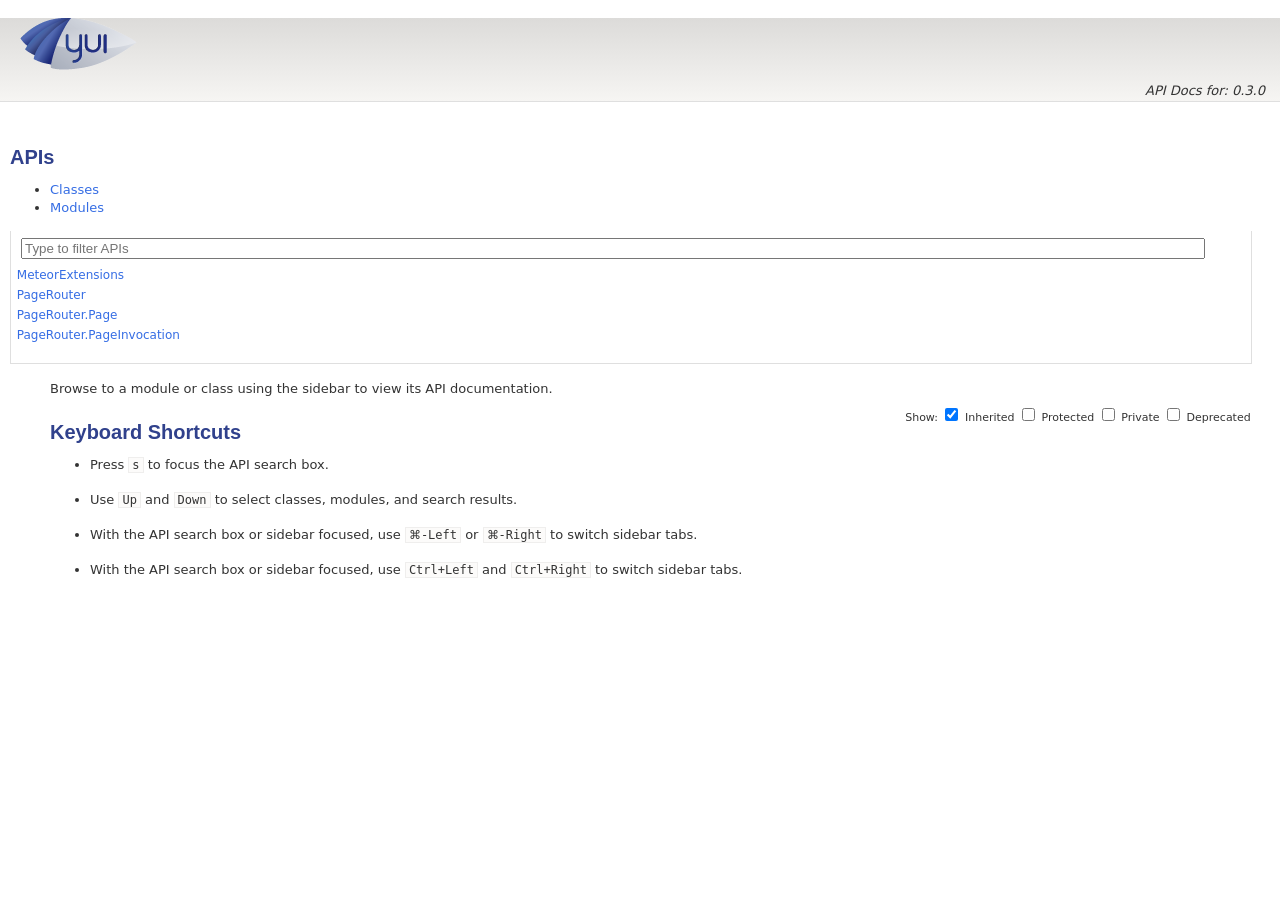
<file: index.html>
<!DOCTYPE html>
<html lang="en">
<head>
    <meta charset="utf-8">
    <title>mini-pages</title>
    <link rel="stylesheet" href="http:&#x2F;&#x2F;yui.yahooapis.com&#x2F;3.8.0pr2&#x2F;build&#x2F;cssgrids&#x2F;cssgrids-min.css">
    <link rel="stylesheet" href=".&#x2F;assets/vendor/prettify/prettify-min.css">
    <link rel="stylesheet" href=".&#x2F;assets/css/main.css" id="site_styles">
    <link rel="shortcut icon" type="image/png" href=".&#x2F;assets/favicon.png">
    <script src="http:&#x2F;&#x2F;yui.yahooapis.com&#x2F;combo?3.8.0pr2&#x2F;build&#x2F;yui&#x2F;yui-min.js"></script>
</head>
<body class="yui3-skin-sam">

<div id="doc">
    <div id="hd" class="yui3-g header">
        <div class="yui3-u-3-4">
            
                <h1><img src=".&#x2F;assets/css/logo.png" title="mini-pages"></h1>
            
        </div>
        <div class="yui3-u-1-4 version">
            <em>API Docs for: 0.3.0</em>
        </div>
    </div>
    <div id="bd" class="yui3-g">

        <div class="yui3-u-1-4">
            <div id="docs-sidebar" class="sidebar apidocs">
                <div id="api-list">
    <h2 class="off-left">APIs</h2>
    <div id="api-tabview" class="tabview">
        <ul class="tabs">
            <li><a href="#api-classes">Classes</a></li>
            <li><a href="#api-modules">Modules</a></li>
        </ul>

        <div id="api-tabview-filter">
            <input type="search" id="api-filter" placeholder="Type to filter APIs">
        </div>

        <div id="api-tabview-panel">
            <ul id="api-classes" class="apis classes">
            
                <li><a href=".&#x2F;classes/MeteorExtensions.html">MeteorExtensions</a></li>
            
                <li><a href=".&#x2F;classes/PageRouter.html">PageRouter</a></li>
            
                <li><a href=".&#x2F;classes/PageRouter.Page.html">PageRouter.Page</a></li>
            
                <li><a href=".&#x2F;classes/PageRouter.PageInvocation.html">PageRouter.PageInvocation</a></li>
            
            </ul>

            <ul id="api-modules" class="apis modules">
            
            </ul>
        </div>
    </div>
</div>

            </div>
        </div>
        <div class="yui3-u-3-4">
                <div id="api-options">
        Show:
        <label for="api-show-inherited">
            <input type="checkbox" id="api-show-inherited" checked>
            Inherited
        </label>

        <label for="api-show-protected">
            <input type="checkbox" id="api-show-protected">
            Protected
        </label>

        <label for="api-show-private">
            <input type="checkbox" id="api-show-private">
            Private
        </label>
        <label for="api-show-deprecated">
            <input type="checkbox" id="api-show-deprecated">
            Deprecated
        </label>

    </div>


            <div class="apidocs">
                <div id="docs-main">
                    <div class="content">
                            <div class="apidocs">
        <div id="docs-main" class="content">
            <p>
            Browse to a module or class using the sidebar to view its API documentation.
            </p>

            <h2>Keyboard Shortcuts</h2>

            <ul>
                <li><p>Press <kbd>s</kbd> to focus the API search box.</p></li>

                <li><p>Use <kbd>Up</kbd> and <kbd>Down</kbd> to select classes, modules, and search results.</p></li>

                <li class="mac-only"><p>With the API search box or sidebar focused, use <kbd><span class="cmd">&#x2318;</span>-Left</kbd> or <kbd><span class="cmd">&#x2318;</span>-Right</kbd> to switch sidebar tabs.</p></li>

                <li class="pc-only"><p>With the API search box or sidebar focused, use <kbd>Ctrl+Left</kbd> and <kbd>Ctrl+Right</kbd> to switch sidebar tabs.</p></li>
            </ul>
        </div>
    </div>



                    </div>
                </div>
            </div>
        </div>
    </div>
</div>
<script src=".&#x2F;assets/vendor/prettify/prettify-min.js"></script>
<script>prettyPrint();</script>
<script src=".&#x2F;assets/js/yui-prettify.js"></script>
<script src=".&#x2F;assets/../api.js"></script>
<script src=".&#x2F;assets/js/api-filter.js"></script>
<script src=".&#x2F;assets/js/api-list.js"></script>
<script src=".&#x2F;assets/js/api-search.js"></script>
<script src=".&#x2F;assets/js/apidocs.js"></script>
</body>
</html>
</file>
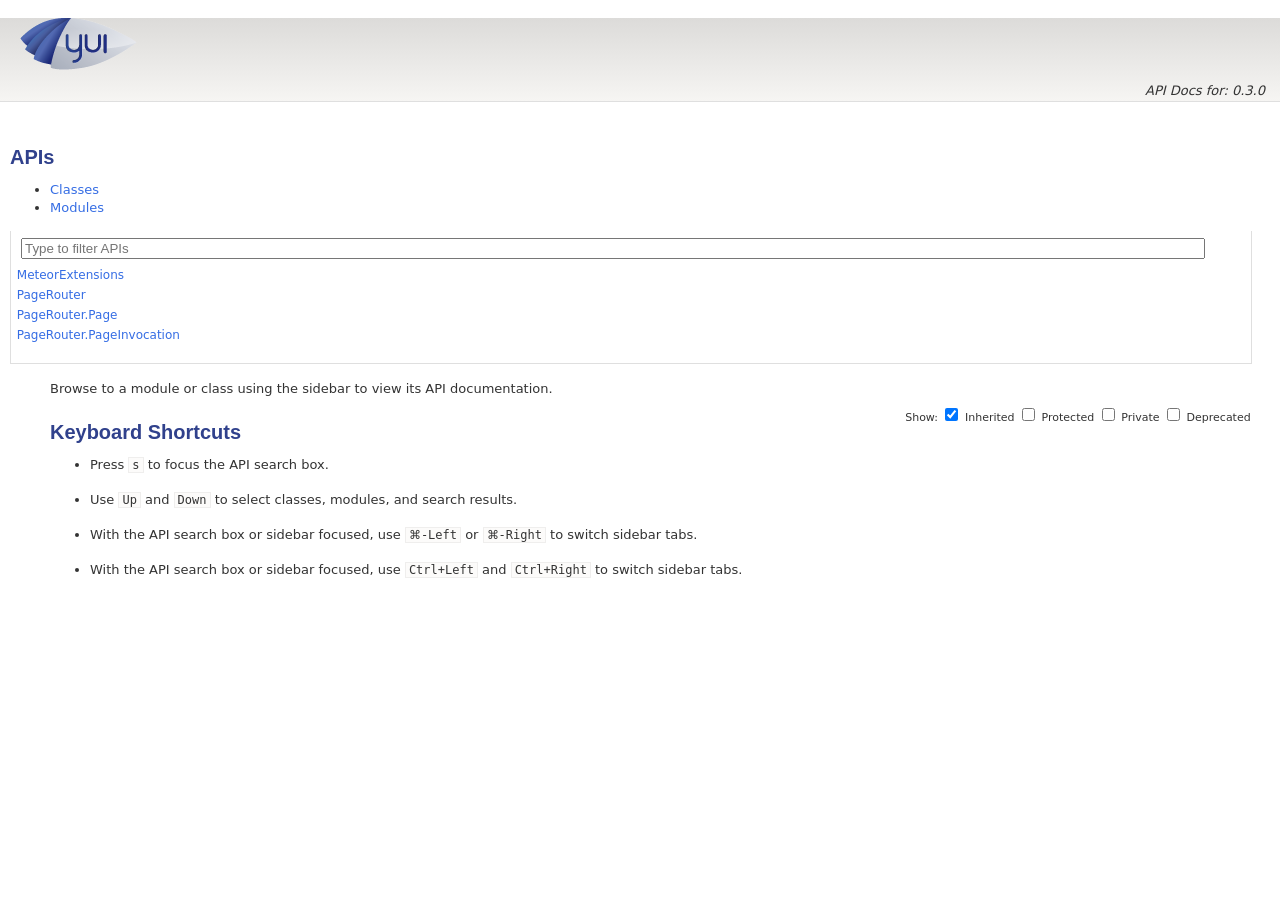
<file: assets/index.html>
<!doctype html>
<html>
    <head>
        <title>Redirector</title>
        <meta http-equiv="refresh" content="0;url=../">
    </head>
    <body>
        <a href="../">Click here to redirect</a>
    </body>
</html>
</file>
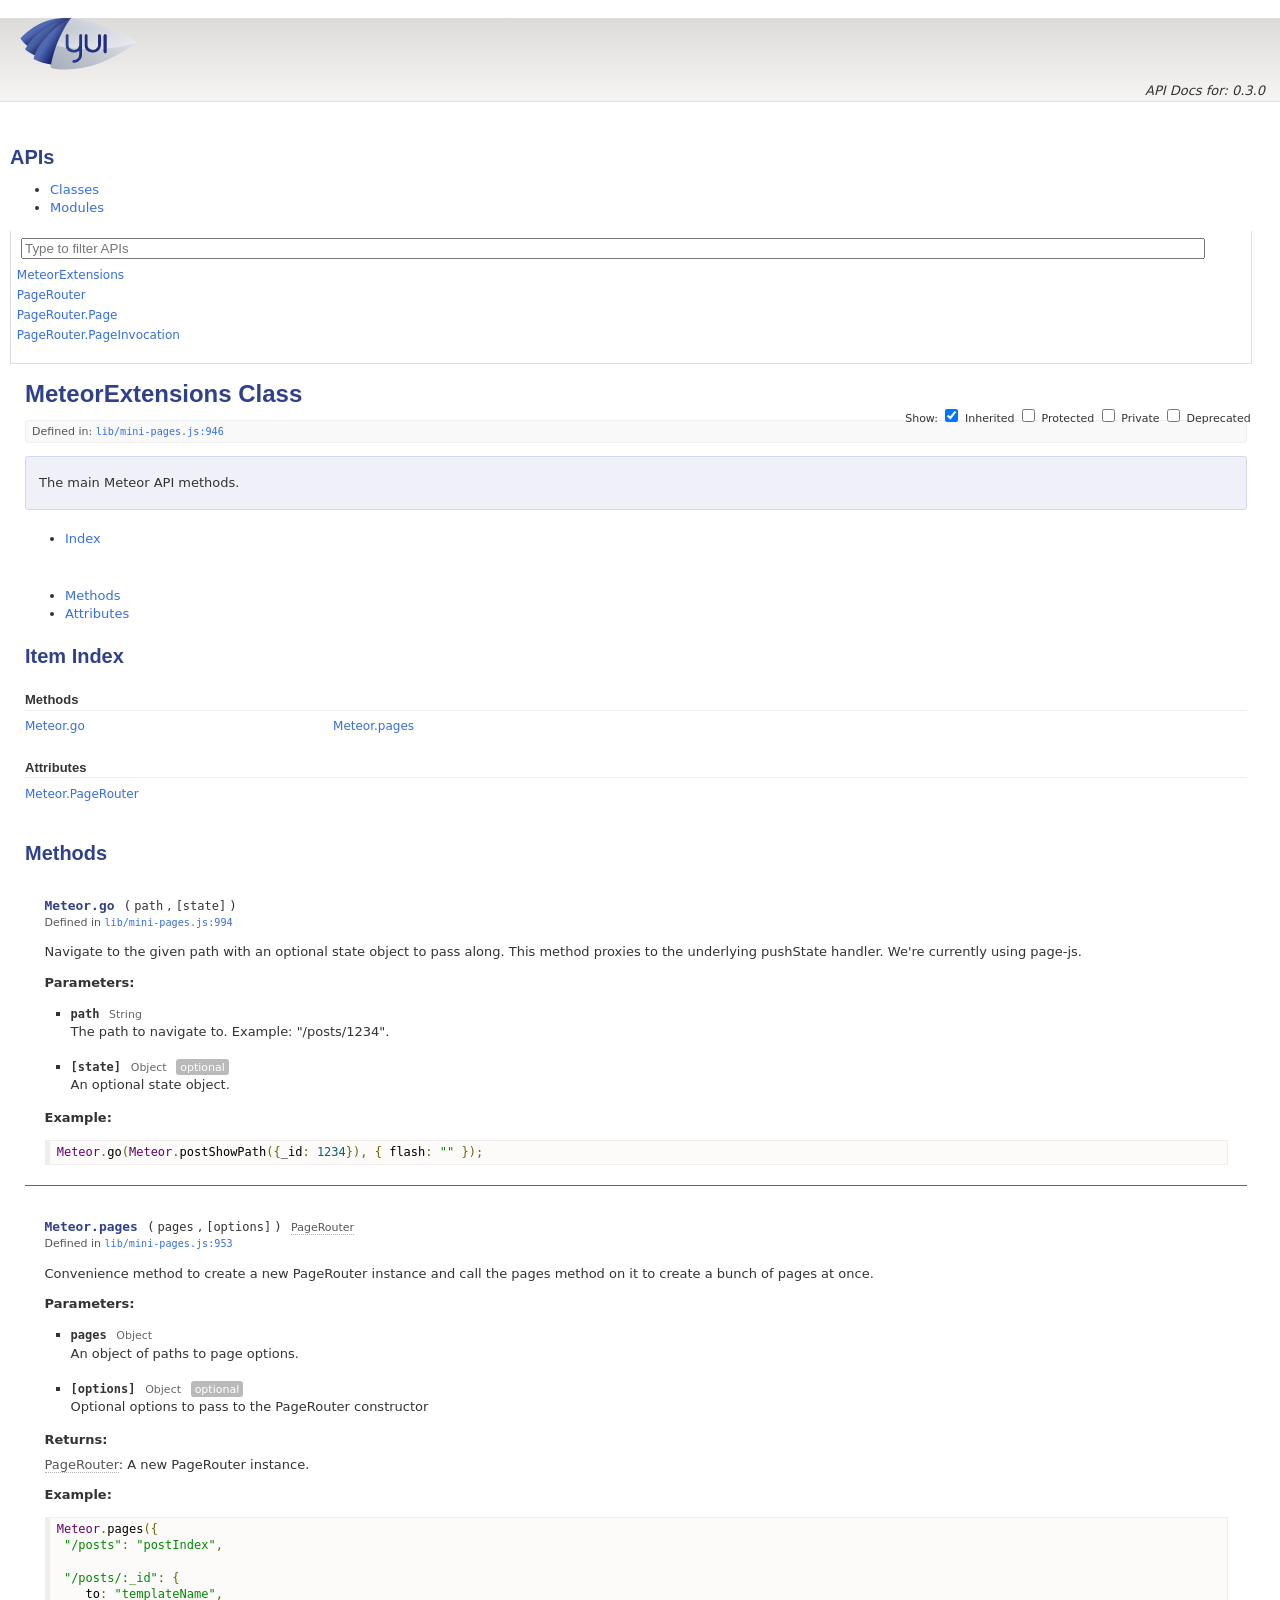
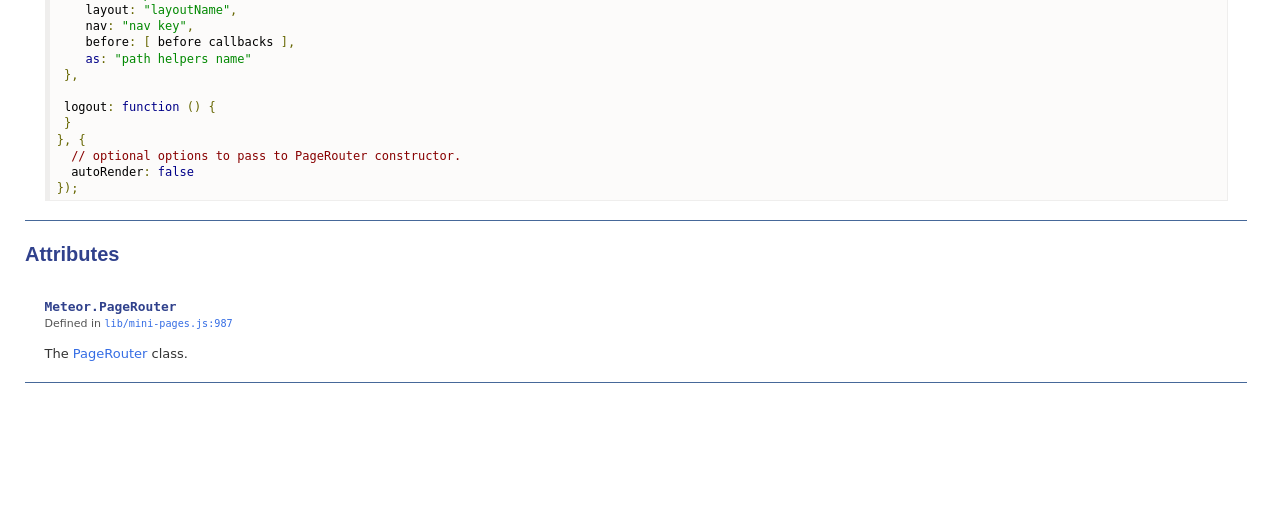
<file: classes/MeteorExtensions.html>
<!DOCTYPE html>
<html lang="en">
<head>
    <meta charset="utf-8">
    <title>MeteorExtensions - mini-pages</title>
    <link rel="stylesheet" href="http:&#x2F;&#x2F;yui.yahooapis.com&#x2F;3.8.0pr2&#x2F;build&#x2F;cssgrids&#x2F;cssgrids-min.css">
    <link rel="stylesheet" href="..&#x2F;assets/vendor/prettify/prettify-min.css">
    <link rel="stylesheet" href="..&#x2F;assets/css/main.css" id="site_styles">
    <link rel="shortcut icon" type="image/png" href="..&#x2F;assets/favicon.png">
    <script src="http:&#x2F;&#x2F;yui.yahooapis.com&#x2F;combo?3.8.0pr2&#x2F;build&#x2F;yui&#x2F;yui-min.js"></script>
</head>
<body class="yui3-skin-sam">

<div id="doc">
    <div id="hd" class="yui3-g header">
        <div class="yui3-u-3-4">
            
                <h1><img src="..&#x2F;assets/css/logo.png" title="mini-pages"></h1>
            
        </div>
        <div class="yui3-u-1-4 version">
            <em>API Docs for: 0.3.0</em>
        </div>
    </div>
    <div id="bd" class="yui3-g">

        <div class="yui3-u-1-4">
            <div id="docs-sidebar" class="sidebar apidocs">
                <div id="api-list">
    <h2 class="off-left">APIs</h2>
    <div id="api-tabview" class="tabview">
        <ul class="tabs">
            <li><a href="#api-classes">Classes</a></li>
            <li><a href="#api-modules">Modules</a></li>
        </ul>

        <div id="api-tabview-filter">
            <input type="search" id="api-filter" placeholder="Type to filter APIs">
        </div>

        <div id="api-tabview-panel">
            <ul id="api-classes" class="apis classes">
            
                <li><a href="..&#x2F;classes/MeteorExtensions.html">MeteorExtensions</a></li>
            
                <li><a href="..&#x2F;classes/PageRouter.html">PageRouter</a></li>
            
                <li><a href="..&#x2F;classes/PageRouter.Page.html">PageRouter.Page</a></li>
            
                <li><a href="..&#x2F;classes/PageRouter.PageInvocation.html">PageRouter.PageInvocation</a></li>
            
            </ul>

            <ul id="api-modules" class="apis modules">
            
            </ul>
        </div>
    </div>
</div>

            </div>
        </div>
        <div class="yui3-u-3-4">
                <div id="api-options">
        Show:
        <label for="api-show-inherited">
            <input type="checkbox" id="api-show-inherited" checked>
            Inherited
        </label>

        <label for="api-show-protected">
            <input type="checkbox" id="api-show-protected">
            Protected
        </label>

        <label for="api-show-private">
            <input type="checkbox" id="api-show-private">
            Private
        </label>
        <label for="api-show-deprecated">
            <input type="checkbox" id="api-show-deprecated">
            Deprecated
        </label>

    </div>


            <div class="apidocs">
                <div id="docs-main">
                    <div class="content">
                        <h1>MeteorExtensions Class</h1>
<div class="box meta">
    

    

    
        <div class="foundat">
            Defined in: <a href="..&#x2F;files&#x2F;lib_mini-pages.js.html#l946"><code>lib&#x2F;mini-pages.js:946</code></a>
        </div>
    

    

    
</div>



<div class="box intro">
    <p>The main Meteor API methods.</p>
</div>



<div id="classdocs" class="tabview">
    <ul class="api-class-tabs">
        <li class="api-class-tab index"><a href="#index">Index</a></li>

        
            <li class="api-class-tab methods"><a href="#methods">Methods</a></li>
        
        
        
            <li class="api-class-tab attrs"><a href="#attrs">Attributes</a></li>
        
        
    </ul>

    <div>
        <div id="index" class="api-class-tabpanel index">
            <h2 class="off-left">Item Index</h2>

            
                <div class="index-section methods">
                    <h3>Methods</h3>

                    <ul class="index-list methods">
                        
                            <li class="index-item method">
                                <a href="#method_Meteor.go">Meteor.go</a>

                                
                                
                            </li>
                        
                            <li class="index-item method">
                                <a href="#method_Meteor.pages">Meteor.pages</a>

                                
                                
                            </li>
                        
                    </ul>
                </div>
            

            

            
                <div class="index-section attrs">
                    <h3>Attributes</h3>

                    <ul class="index-list attrs">
                        
                            <li class="index-item attr">
                                <a href="#attr_Meteor.PageRouter">Meteor.PageRouter</a>
                            </li>
                        
                    </ul>
                </div>
            

            
        </div>

        
            <div id="methods" class="api-class-tabpanel">
                <h2 class="off-left">Methods</h2>

                
                    <div id="method_Meteor.go" class="method item">
    <h3 class="name"><code>Meteor.go</code></h3>

    
        <div class="args">
            <span class="paren">(</span><ul class="args-list inline commas">
            
                <li class="arg">
                    
                        <code>path</code>
                    
                </li>
            
                <li class="arg">
                    
                        <code class="optional">[state]</code>
                    
                </li>
            
            </ul><span class="paren">)</span>
        </div>
    

    

    

    

    

    

    

    

    <div class="meta">
        
            
                
                <p>
                
                Defined in
                
            
        
        
        <a href="..&#x2F;files&#x2F;lib_mini-pages.js.html#l994"><code>lib&#x2F;mini-pages.js:994</code></a>
        
        </p>


        

        
    </div>

    <div class="description">
        <p>Navigate to the given path with an optional state object to pass along.
This method proxies to the underlying pushState handler. We're currently
using page-js.</p>
    </div>

    
        <div class="params">
            <h4>Parameters:</h4>

            <ul class="params-list">
            
                <li class="param">
                    
                        <code class="param-name">path</code>
                        <span class="type">String</span>
                    

                    

                    <div class="param-description">
                        <p>The path to navigate to. Example: "/posts/1234".</p>
                    </div>

                    
                </li>
            
                <li class="param">
                    
                        <code class="param-name optional">[state]</code>
                        <span class="type">Object</span>
                        <span class="flag optional" title="This parameter is optional.">optional</span>
                    

                    

                    <div class="param-description">
                        <p>An optional state object.</p>
                    </div>

                    
                </li>
            
            </ul>
        </div>
    

    

    
        <div class="example">
            <h4>Example:</h4>

            <div class="example-content">
                <pre class="code prettyprint"><code>Meteor.go(Meteor.postShowPath({_id: 1234}), { flash: "" });
</code></pre>
            </div>
        </div>
    
</div>

                
                    <div id="method_Meteor.pages" class="method item">
    <h3 class="name"><code>Meteor.pages</code></h3>

    
        <div class="args">
            <span class="paren">(</span><ul class="args-list inline commas">
            
                <li class="arg">
                    
                        <code>pages</code>
                    
                </li>
            
                <li class="arg">
                    
                        <code class="optional">[options]</code>
                    
                </li>
            
            </ul><span class="paren">)</span>
        </div>
    

    
        <span class="returns-inline">
            <span class="type"><a href="../classes/PageRouter.html" class="crosslink">PageRouter</a></span>
        </span>
    

    

    

    

    

    

    

    <div class="meta">
        
            
                
                <p>
                
                Defined in
                
            
        
        
        <a href="..&#x2F;files&#x2F;lib_mini-pages.js.html#l953"><code>lib&#x2F;mini-pages.js:953</code></a>
        
        </p>


        

        
    </div>

    <div class="description">
        <p>Convenience method to create a new PageRouter instance and call the
pages method on it to create a bunch of pages at once.</p>
    </div>

    
        <div class="params">
            <h4>Parameters:</h4>

            <ul class="params-list">
            
                <li class="param">
                    
                        <code class="param-name">pages</code>
                        <span class="type">Object</span>
                    

                    

                    <div class="param-description">
                        <p>An object of paths to page options.</p>
                    </div>

                    
                </li>
            
                <li class="param">
                    
                        <code class="param-name optional">[options]</code>
                        <span class="type">Object</span>
                        <span class="flag optional" title="This parameter is optional.">optional</span>
                    

                    

                    <div class="param-description">
                        <p>Optional options to pass to the PageRouter
constructor</p>
                    </div>

                    
                </li>
            
            </ul>
        </div>
    

    
        <div class="returns">
            <h4>Returns:</h4>

            <div class="returns-description">
                
                    
                        <span class="type"><a href="../classes/PageRouter.html" class="crosslink">PageRouter</a></span>:
                    
                    A new PageRouter instance.
                
            </div>
        </div>
    

    
        <div class="example">
            <h4>Example:</h4>

            <div class="example-content">
                <pre class="code prettyprint"><code>Meteor.pages({
 "/posts": "postIndex",

 "/posts/:_id": {
    to: "templateName",
    layout: "layoutName",
    nav: "nav key",
    before: [ before callbacks ],
    as: "path helpers name"
 },

 logout: function () {
 }
}, {
  // optional options to pass to PageRouter constructor.
  autoRender: false
});
</code></pre>
            </div>
        </div>
    
</div>

                
            </div>
        

        

        
            <div id="attrs" class="api-class-tabpanel">
                <h2 class="off-left">Attributes</h2>

                
                    <div id="attr_Meteor.PageRouter" class="attr item">
    <a name="config_Meteor.PageRouter"></a> 
    <h3 class="name"><code>Meteor.PageRouter</code></h3>
    <span class="type"></span>

    

    

    

    

    

    

    

    <div class="meta">
        
            
                
                <p>
                
                Defined in
                
            
        
        
        <a href="..&#x2F;files&#x2F;lib_mini-pages.js.html#l987"><code>lib&#x2F;mini-pages.js:987</code></a>
        
        </p>

        

        
    </div>

    <div class="description">
        <p>The <a href="../classes/PageRouter.html" class="crosslink">PageRouter</a> class.</p>
    </div>

    

    

    
</div>

                
            </div>
        

        
    </div>
</div>

                    </div>
                </div>
            </div>
        </div>
    </div>
</div>
<script src="..&#x2F;assets/vendor/prettify/prettify-min.js"></script>
<script>prettyPrint();</script>
<script src="..&#x2F;assets/js/yui-prettify.js"></script>
<script src="..&#x2F;assets/../api.js"></script>
<script src="..&#x2F;assets/js/api-filter.js"></script>
<script src="..&#x2F;assets/js/api-list.js"></script>
<script src="..&#x2F;assets/js/api-search.js"></script>
<script src="..&#x2F;assets/js/apidocs.js"></script>
</body>
</html>
</file>
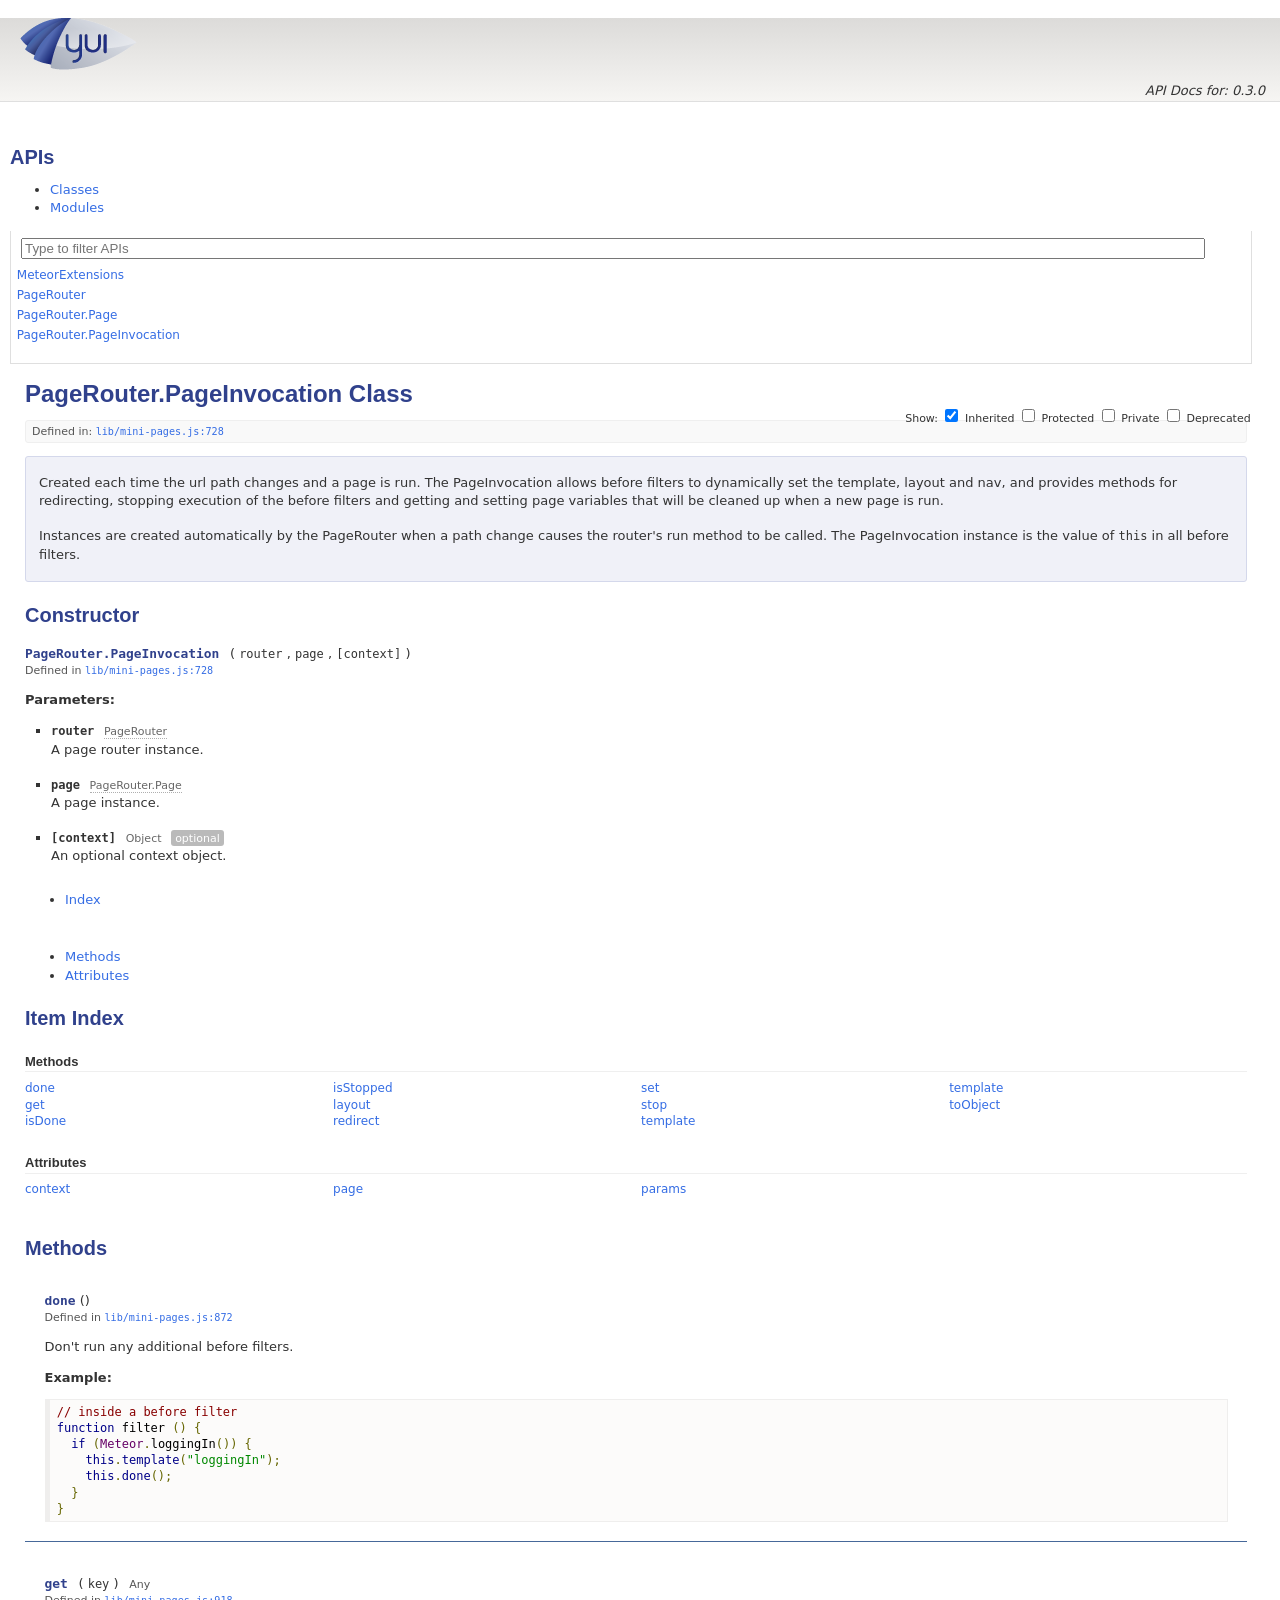
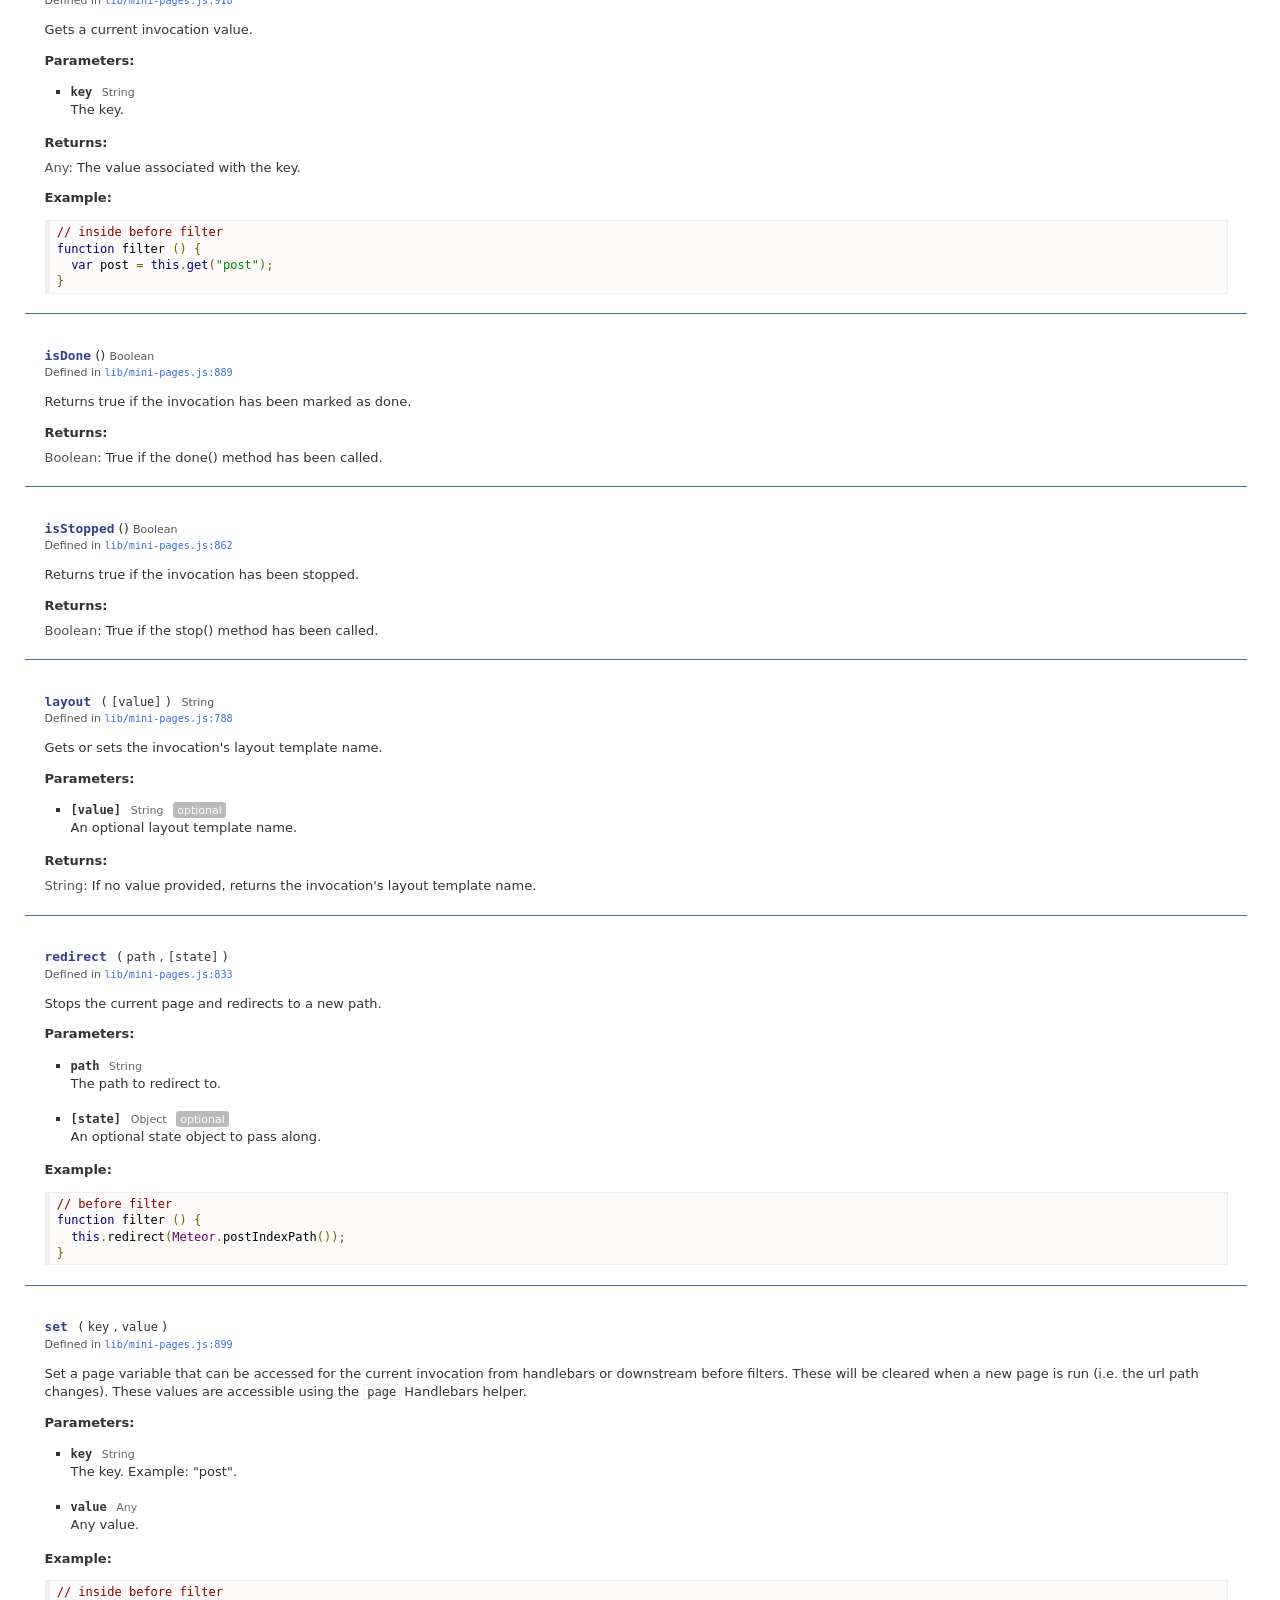
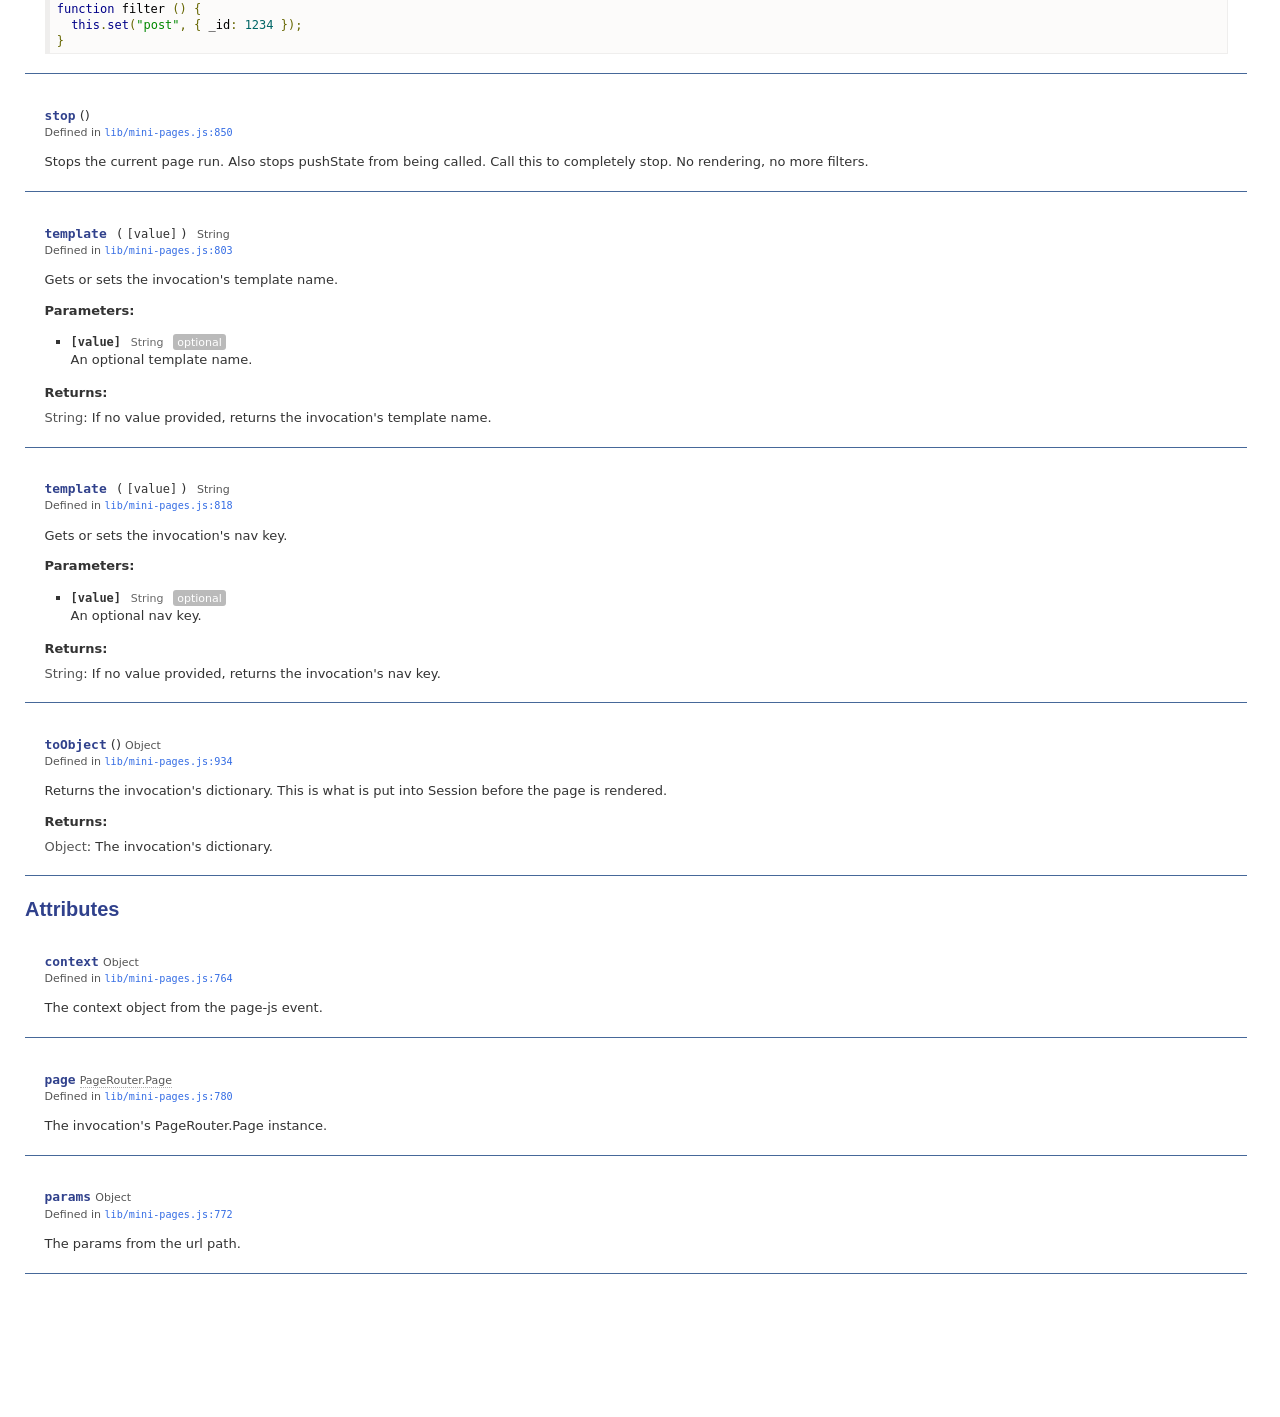
<file: classes/PageRouter.PageInvocation.html>
<!DOCTYPE html>
<html lang="en">
<head>
    <meta charset="utf-8">
    <title>PageRouter.PageInvocation - mini-pages</title>
    <link rel="stylesheet" href="http:&#x2F;&#x2F;yui.yahooapis.com&#x2F;3.8.0pr2&#x2F;build&#x2F;cssgrids&#x2F;cssgrids-min.css">
    <link rel="stylesheet" href="..&#x2F;assets/vendor/prettify/prettify-min.css">
    <link rel="stylesheet" href="..&#x2F;assets/css/main.css" id="site_styles">
    <link rel="shortcut icon" type="image/png" href="..&#x2F;assets/favicon.png">
    <script src="http:&#x2F;&#x2F;yui.yahooapis.com&#x2F;combo?3.8.0pr2&#x2F;build&#x2F;yui&#x2F;yui-min.js"></script>
</head>
<body class="yui3-skin-sam">

<div id="doc">
    <div id="hd" class="yui3-g header">
        <div class="yui3-u-3-4">
            
                <h1><img src="..&#x2F;assets/css/logo.png" title="mini-pages"></h1>
            
        </div>
        <div class="yui3-u-1-4 version">
            <em>API Docs for: 0.3.0</em>
        </div>
    </div>
    <div id="bd" class="yui3-g">

        <div class="yui3-u-1-4">
            <div id="docs-sidebar" class="sidebar apidocs">
                <div id="api-list">
    <h2 class="off-left">APIs</h2>
    <div id="api-tabview" class="tabview">
        <ul class="tabs">
            <li><a href="#api-classes">Classes</a></li>
            <li><a href="#api-modules">Modules</a></li>
        </ul>

        <div id="api-tabview-filter">
            <input type="search" id="api-filter" placeholder="Type to filter APIs">
        </div>

        <div id="api-tabview-panel">
            <ul id="api-classes" class="apis classes">
            
                <li><a href="..&#x2F;classes/MeteorExtensions.html">MeteorExtensions</a></li>
            
                <li><a href="..&#x2F;classes/PageRouter.html">PageRouter</a></li>
            
                <li><a href="..&#x2F;classes/PageRouter.Page.html">PageRouter.Page</a></li>
            
                <li><a href="..&#x2F;classes/PageRouter.PageInvocation.html">PageRouter.PageInvocation</a></li>
            
            </ul>

            <ul id="api-modules" class="apis modules">
            
            </ul>
        </div>
    </div>
</div>

            </div>
        </div>
        <div class="yui3-u-3-4">
                <div id="api-options">
        Show:
        <label for="api-show-inherited">
            <input type="checkbox" id="api-show-inherited" checked>
            Inherited
        </label>

        <label for="api-show-protected">
            <input type="checkbox" id="api-show-protected">
            Protected
        </label>

        <label for="api-show-private">
            <input type="checkbox" id="api-show-private">
            Private
        </label>
        <label for="api-show-deprecated">
            <input type="checkbox" id="api-show-deprecated">
            Deprecated
        </label>

    </div>


            <div class="apidocs">
                <div id="docs-main">
                    <div class="content">
                        <h1>PageRouter.PageInvocation Class</h1>
<div class="box meta">
    

    

    
        <div class="foundat">
            Defined in: <a href="..&#x2F;files&#x2F;lib_mini-pages.js.html#l728"><code>lib&#x2F;mini-pages.js:728</code></a>
        </div>
    

    

    
</div>



<div class="box intro">
    <p>Created each time the url path changes and a page is run. The PageInvocation
allows before filters to dynamically set the template, layout and nav, and
provides methods for redirecting, stopping execution of the before filters and
getting and setting page variables that will be cleaned up when a new page
is run.</p>

<p>Instances are created automatically by the PageRouter when a path change
causes the router's run method to be called. The PageInvocation instance
is the value of <code>this</code> in all before filters.</p>
</div>


    <div class="constructor">
        <h2>Constructor</h2>
        <div id="method_PageRouter.PageInvocation" class="method item">
    <h3 class="name"><code>PageRouter.PageInvocation</code></h3>

    
        <div class="args">
            <span class="paren">(</span><ul class="args-list inline commas">
            
                <li class="arg">
                    
                        <code>router</code>
                    
                </li>
            
                <li class="arg">
                    
                        <code>page</code>
                    
                </li>
            
                <li class="arg">
                    
                        <code class="optional">[context]</code>
                    
                </li>
            
            </ul><span class="paren">)</span>
        </div>
    

    

    

    

    

    

    

    

    <div class="meta">
        
            
                
                <p>
                
                Defined in
                
            
        
        
        <a href="..&#x2F;files&#x2F;lib_mini-pages.js.html#l728"><code>lib&#x2F;mini-pages.js:728</code></a>
        
        </p>


        

        
    </div>

    <div class="description">
        
    </div>

    
        <div class="params">
            <h4>Parameters:</h4>

            <ul class="params-list">
            
                <li class="param">
                    
                        <code class="param-name">router</code>
                        <span class="type"><a href="../classes/PageRouter.html" class="crosslink">PageRouter</a></span>
                    

                    

                    <div class="param-description">
                        <p>A page router instance.</p>
                    </div>

                    
                </li>
            
                <li class="param">
                    
                        <code class="param-name">page</code>
                        <span class="type"><a href="../classes/PageRouter.Page.html" class="crosslink">PageRouter.Page</a></span>
                    

                    

                    <div class="param-description">
                        <p>A page instance.</p>
                    </div>

                    
                </li>
            
                <li class="param">
                    
                        <code class="param-name optional">[context]</code>
                        <span class="type">Object</span>
                        <span class="flag optional" title="This parameter is optional.">optional</span>
                    

                    

                    <div class="param-description">
                        <p>An optional context object.</p>
                    </div>

                    
                </li>
            
            </ul>
        </div>
    

    

    
</div>

    </div>


<div id="classdocs" class="tabview">
    <ul class="api-class-tabs">
        <li class="api-class-tab index"><a href="#index">Index</a></li>

        
            <li class="api-class-tab methods"><a href="#methods">Methods</a></li>
        
        
        
            <li class="api-class-tab attrs"><a href="#attrs">Attributes</a></li>
        
        
    </ul>

    <div>
        <div id="index" class="api-class-tabpanel index">
            <h2 class="off-left">Item Index</h2>

            
                <div class="index-section methods">
                    <h3>Methods</h3>

                    <ul class="index-list methods">
                        
                            <li class="index-item method">
                                <a href="#method_done">done</a>

                                
                                
                            </li>
                        
                            <li class="index-item method">
                                <a href="#method_get">get</a>

                                
                                
                            </li>
                        
                            <li class="index-item method">
                                <a href="#method_isDone">isDone</a>

                                
                                
                            </li>
                        
                            <li class="index-item method">
                                <a href="#method_isStopped">isStopped</a>

                                
                                
                            </li>
                        
                            <li class="index-item method">
                                <a href="#method_layout">layout</a>

                                
                                
                            </li>
                        
                            <li class="index-item method">
                                <a href="#method_redirect">redirect</a>

                                
                                
                            </li>
                        
                            <li class="index-item method">
                                <a href="#method_set">set</a>

                                
                                
                            </li>
                        
                            <li class="index-item method">
                                <a href="#method_stop">stop</a>

                                
                                
                            </li>
                        
                            <li class="index-item method">
                                <a href="#method_template">template</a>

                                
                                
                            </li>
                        
                            <li class="index-item method">
                                <a href="#method_template">template</a>

                                
                                
                            </li>
                        
                            <li class="index-item method">
                                <a href="#method_toObject">toObject</a>

                                
                                
                            </li>
                        
                    </ul>
                </div>
            

            

            
                <div class="index-section attrs">
                    <h3>Attributes</h3>

                    <ul class="index-list attrs">
                        
                            <li class="index-item attr">
                                <a href="#attr_context">context</a>
                            </li>
                        
                            <li class="index-item attr">
                                <a href="#attr_page">page</a>
                            </li>
                        
                            <li class="index-item attr">
                                <a href="#attr_params">params</a>
                            </li>
                        
                    </ul>
                </div>
            

            
        </div>

        
            <div id="methods" class="api-class-tabpanel">
                <h2 class="off-left">Methods</h2>

                
                    <div id="method_done" class="method item">
    <h3 class="name"><code>done</code></h3>

    
        <span class="paren">()</span>
    

    

    

    

    

    

    

    

    <div class="meta">
        
            
                
                <p>
                
                Defined in
                
            
        
        
        <a href="..&#x2F;files&#x2F;lib_mini-pages.js.html#l872"><code>lib&#x2F;mini-pages.js:872</code></a>
        
        </p>


        

        
    </div>

    <div class="description">
        <p>Don't run any additional before filters.</p>
    </div>

    

    

    
        <div class="example">
            <h4>Example:</h4>

            <div class="example-content">
                <pre class="code prettyprint"><code>// inside a before filter
function filter () {
  if (Meteor.loggingIn()) {
    this.template("loggingIn");
    this.done();
  }
}
</code></pre>
            </div>
        </div>
    
</div>

                
                    <div id="method_get" class="method item">
    <h3 class="name"><code>get</code></h3>

    
        <div class="args">
            <span class="paren">(</span><ul class="args-list inline commas">
            
                <li class="arg">
                    
                        <code>key</code>
                    
                </li>
            
            </ul><span class="paren">)</span>
        </div>
    

    
        <span class="returns-inline">
            <span class="type">Any</span>
        </span>
    

    

    

    

    

    

    

    <div class="meta">
        
            
                
                <p>
                
                Defined in
                
            
        
        
        <a href="..&#x2F;files&#x2F;lib_mini-pages.js.html#l918"><code>lib&#x2F;mini-pages.js:918</code></a>
        
        </p>


        

        
    </div>

    <div class="description">
        <p>Gets a current invocation value.</p>
    </div>

    
        <div class="params">
            <h4>Parameters:</h4>

            <ul class="params-list">
            
                <li class="param">
                    
                        <code class="param-name">key</code>
                        <span class="type">String</span>
                    

                    

                    <div class="param-description">
                        <p>The key.</p>
                    </div>

                    
                </li>
            
            </ul>
        </div>
    

    
        <div class="returns">
            <h4>Returns:</h4>

            <div class="returns-description">
                
                    
                        <span class="type">Any</span>:
                    
                    The value associated with the key.
                
            </div>
        </div>
    

    
        <div class="example">
            <h4>Example:</h4>

            <div class="example-content">
                <pre class="code prettyprint"><code>// inside before filter
function filter () {
  var post = this.get("post");
}
</code></pre>
            </div>
        </div>
    
</div>

                
                    <div id="method_isDone" class="method item">
    <h3 class="name"><code>isDone</code></h3>

    
        <span class="paren">()</span>
    

    
        <span class="returns-inline">
            <span class="type">Boolean</span>
        </span>
    

    

    

    

    

    

    

    <div class="meta">
        
            
                
                <p>
                
                Defined in
                
            
        
        
        <a href="..&#x2F;files&#x2F;lib_mini-pages.js.html#l889"><code>lib&#x2F;mini-pages.js:889</code></a>
        
        </p>


        

        
    </div>

    <div class="description">
        <p>Returns true if the invocation has been marked as done.</p>
    </div>

    

    
        <div class="returns">
            <h4>Returns:</h4>

            <div class="returns-description">
                
                    
                        <span class="type">Boolean</span>:
                    
                    True if the done() method has been called.
                
            </div>
        </div>
    

    
</div>

                
                    <div id="method_isStopped" class="method item">
    <h3 class="name"><code>isStopped</code></h3>

    
        <span class="paren">()</span>
    

    
        <span class="returns-inline">
            <span class="type">Boolean</span>
        </span>
    

    

    

    

    

    

    

    <div class="meta">
        
            
                
                <p>
                
                Defined in
                
            
        
        
        <a href="..&#x2F;files&#x2F;lib_mini-pages.js.html#l862"><code>lib&#x2F;mini-pages.js:862</code></a>
        
        </p>


        

        
    </div>

    <div class="description">
        <p>Returns true if the invocation has been stopped.</p>
    </div>

    

    
        <div class="returns">
            <h4>Returns:</h4>

            <div class="returns-description">
                
                    
                        <span class="type">Boolean</span>:
                    
                    True if the stop() method has been called.
                
            </div>
        </div>
    

    
</div>

                
                    <div id="method_layout" class="method item">
    <h3 class="name"><code>layout</code></h3>

    
        <div class="args">
            <span class="paren">(</span><ul class="args-list inline commas">
            
                <li class="arg">
                    
                        <code class="optional">[value]</code>
                    
                </li>
            
            </ul><span class="paren">)</span>
        </div>
    

    
        <span class="returns-inline">
            <span class="type">String</span>
        </span>
    

    

    

    

    

    

    

    <div class="meta">
        
            
                
                <p>
                
                Defined in
                
            
        
        
        <a href="..&#x2F;files&#x2F;lib_mini-pages.js.html#l788"><code>lib&#x2F;mini-pages.js:788</code></a>
        
        </p>


        

        
    </div>

    <div class="description">
        <p>Gets or sets the invocation's layout template name.</p>
    </div>

    
        <div class="params">
            <h4>Parameters:</h4>

            <ul class="params-list">
            
                <li class="param">
                    
                        <code class="param-name optional">[value]</code>
                        <span class="type">String</span>
                        <span class="flag optional" title="This parameter is optional.">optional</span>
                    

                    

                    <div class="param-description">
                        <p>An optional layout template name.</p>
                    </div>

                    
                </li>
            
            </ul>
        </div>
    

    
        <div class="returns">
            <h4>Returns:</h4>

            <div class="returns-description">
                
                    
                        <span class="type">String</span>:
                    
                    If no value provided, returns the invocation's layout
template name.
                
            </div>
        </div>
    

    
</div>

                
                    <div id="method_redirect" class="method item">
    <h3 class="name"><code>redirect</code></h3>

    
        <div class="args">
            <span class="paren">(</span><ul class="args-list inline commas">
            
                <li class="arg">
                    
                        <code>path</code>
                    
                </li>
            
                <li class="arg">
                    
                        <code class="optional">[state]</code>
                    
                </li>
            
            </ul><span class="paren">)</span>
        </div>
    

    

    

    

    

    

    

    

    <div class="meta">
        
            
                
                <p>
                
                Defined in
                
            
        
        
        <a href="..&#x2F;files&#x2F;lib_mini-pages.js.html#l833"><code>lib&#x2F;mini-pages.js:833</code></a>
        
        </p>


        

        
    </div>

    <div class="description">
        <p>Stops the current page and redirects to a new path.</p>
    </div>

    
        <div class="params">
            <h4>Parameters:</h4>

            <ul class="params-list">
            
                <li class="param">
                    
                        <code class="param-name">path</code>
                        <span class="type">String</span>
                    

                    

                    <div class="param-description">
                        <p>The path to redirect to.</p>
                    </div>

                    
                </li>
            
                <li class="param">
                    
                        <code class="param-name optional">[state]</code>
                        <span class="type">Object</span>
                        <span class="flag optional" title="This parameter is optional.">optional</span>
                    

                    

                    <div class="param-description">
                        <p>An optional state object to pass along.</p>
                    </div>

                    
                </li>
            
            </ul>
        </div>
    

    

    
        <div class="example">
            <h4>Example:</h4>

            <div class="example-content">
                <pre class="code prettyprint"><code>// before filter
function filter () {
  this.redirect(Meteor.postIndexPath());
}
</code></pre>
            </div>
        </div>
    
</div>

                
                    <div id="method_set" class="method item">
    <h3 class="name"><code>set</code></h3>

    
        <div class="args">
            <span class="paren">(</span><ul class="args-list inline commas">
            
                <li class="arg">
                    
                        <code>key</code>
                    
                </li>
            
                <li class="arg">
                    
                        <code>value</code>
                    
                </li>
            
            </ul><span class="paren">)</span>
        </div>
    

    

    

    

    

    

    

    

    <div class="meta">
        
            
                
                <p>
                
                Defined in
                
            
        
        
        <a href="..&#x2F;files&#x2F;lib_mini-pages.js.html#l899"><code>lib&#x2F;mini-pages.js:899</code></a>
        
        </p>


        

        
    </div>

    <div class="description">
        <p>Set a page variable that can be accessed for the current invocation from
handlebars or downstream before filters. These will be cleared when a new
page is run (i.e. the url path changes). These values are accessible
using the <code>page</code> Handlebars helper.</p>
    </div>

    
        <div class="params">
            <h4>Parameters:</h4>

            <ul class="params-list">
            
                <li class="param">
                    
                        <code class="param-name">key</code>
                        <span class="type">String</span>
                    

                    

                    <div class="param-description">
                        <p>The key. Example: "post".</p>
                    </div>

                    
                </li>
            
                <li class="param">
                    
                        <code class="param-name">value</code>
                        <span class="type">Any</span>
                    

                    

                    <div class="param-description">
                        <p>Any value.</p>
                    </div>

                    
                </li>
            
            </ul>
        </div>
    

    

    
        <div class="example">
            <h4>Example:</h4>

            <div class="example-content">
                <pre class="code prettyprint"><code>// inside before filter
function filter () {
  this.set("post", { _id: 1234 });
}
</code></pre>
            </div>
        </div>
    
</div>

                
                    <div id="method_stop" class="method item">
    <h3 class="name"><code>stop</code></h3>

    
        <span class="paren">()</span>
    

    

    

    

    

    

    

    

    <div class="meta">
        
            
                
                <p>
                
                Defined in
                
            
        
        
        <a href="..&#x2F;files&#x2F;lib_mini-pages.js.html#l850"><code>lib&#x2F;mini-pages.js:850</code></a>
        
        </p>


        

        
    </div>

    <div class="description">
        <p>Stops the current page run. Also stops pushState from being called. Call
this to completely stop. No rendering, no more filters.</p>
    </div>

    

    

    
</div>

                
                    <div id="method_template" class="method item">
    <h3 class="name"><code>template</code></h3>

    
        <div class="args">
            <span class="paren">(</span><ul class="args-list inline commas">
            
                <li class="arg">
                    
                        <code class="optional">[value]</code>
                    
                </li>
            
            </ul><span class="paren">)</span>
        </div>
    

    
        <span class="returns-inline">
            <span class="type">String</span>
        </span>
    

    

    

    

    

    

    

    <div class="meta">
        
            
                
                <p>
                
                Defined in
                
            
        
        
        <a href="..&#x2F;files&#x2F;lib_mini-pages.js.html#l803"><code>lib&#x2F;mini-pages.js:803</code></a>
        
        </p>


        

        
    </div>

    <div class="description">
        <p>Gets or sets the invocation's template name.</p>
    </div>

    
        <div class="params">
            <h4>Parameters:</h4>

            <ul class="params-list">
            
                <li class="param">
                    
                        <code class="param-name optional">[value]</code>
                        <span class="type">String</span>
                        <span class="flag optional" title="This parameter is optional.">optional</span>
                    

                    

                    <div class="param-description">
                        <p>An optional template name.</p>
                    </div>

                    
                </li>
            
            </ul>
        </div>
    

    
        <div class="returns">
            <h4>Returns:</h4>

            <div class="returns-description">
                
                    
                        <span class="type">String</span>:
                    
                    If no value provided, returns the invocation's
template name.
                
            </div>
        </div>
    

    
</div>

                
                    <div id="method_template" class="method item">
    <h3 class="name"><code>template</code></h3>

    
        <div class="args">
            <span class="paren">(</span><ul class="args-list inline commas">
            
                <li class="arg">
                    
                        <code class="optional">[value]</code>
                    
                </li>
            
            </ul><span class="paren">)</span>
        </div>
    

    
        <span class="returns-inline">
            <span class="type">String</span>
        </span>
    

    

    

    

    

    

    

    <div class="meta">
        
            
                
                <p>
                
                Defined in
                
            
        
        
        <a href="..&#x2F;files&#x2F;lib_mini-pages.js.html#l818"><code>lib&#x2F;mini-pages.js:818</code></a>
        
        </p>


        

        
    </div>

    <div class="description">
        <p>Gets or sets the invocation's nav key.</p>
    </div>

    
        <div class="params">
            <h4>Parameters:</h4>

            <ul class="params-list">
            
                <li class="param">
                    
                        <code class="param-name optional">[value]</code>
                        <span class="type">String</span>
                        <span class="flag optional" title="This parameter is optional.">optional</span>
                    

                    

                    <div class="param-description">
                        <p>An optional nav key.</p>
                    </div>

                    
                </li>
            
            </ul>
        </div>
    

    
        <div class="returns">
            <h4>Returns:</h4>

            <div class="returns-description">
                
                    
                        <span class="type">String</span>:
                    
                    If no value provided, returns the invocation's
nav key.
                
            </div>
        </div>
    

    
</div>

                
                    <div id="method_toObject" class="method item">
    <h3 class="name"><code>toObject</code></h3>

    
        <span class="paren">()</span>
    

    
        <span class="returns-inline">
            <span class="type">Object</span>
        </span>
    

    

    

    

    

    

    

    <div class="meta">
        
            
                
                <p>
                
                Defined in
                
            
        
        
        <a href="..&#x2F;files&#x2F;lib_mini-pages.js.html#l934"><code>lib&#x2F;mini-pages.js:934</code></a>
        
        </p>


        

        
    </div>

    <div class="description">
        <p>Returns the invocation's dictionary. This is what is put into Session
before the page is rendered.</p>
    </div>

    

    
        <div class="returns">
            <h4>Returns:</h4>

            <div class="returns-description">
                
                    
                        <span class="type">Object</span>:
                    
                    The invocation's dictionary.
                
            </div>
        </div>
    

    
</div>

                
            </div>
        

        

        
            <div id="attrs" class="api-class-tabpanel">
                <h2 class="off-left">Attributes</h2>

                
                    <div id="attr_context" class="attr item">
    <a name="config_context"></a> 
    <h3 class="name"><code>context</code></h3>
    <span class="type">Object</span>

    

    

    

    

    

    

    

    <div class="meta">
        
            
                
                <p>
                
                Defined in
                
            
        
        
        <a href="..&#x2F;files&#x2F;lib_mini-pages.js.html#l764"><code>lib&#x2F;mini-pages.js:764</code></a>
        
        </p>

        

        
    </div>

    <div class="description">
        <p>The context object from the page-js event.</p>
    </div>

    

    

    
</div>

                
                    <div id="attr_page" class="attr item">
    <a name="config_page"></a> 
    <h3 class="name"><code>page</code></h3>
    <span class="type"><a href="../classes/PageRouter.Page.html" class="crosslink">PageRouter.Page</a></span>

    

    

    

    

    

    

    

    <div class="meta">
        
            
                
                <p>
                
                Defined in
                
            
        
        
        <a href="..&#x2F;files&#x2F;lib_mini-pages.js.html#l780"><code>lib&#x2F;mini-pages.js:780</code></a>
        
        </p>

        

        
    </div>

    <div class="description">
        <p>The invocation's PageRouter.Page instance.</p>
    </div>

    

    

    
</div>

                
                    <div id="attr_params" class="attr item">
    <a name="config_params"></a> 
    <h3 class="name"><code>params</code></h3>
    <span class="type">Object</span>

    

    

    

    

    

    

    

    <div class="meta">
        
            
                
                <p>
                
                Defined in
                
            
        
        
        <a href="..&#x2F;files&#x2F;lib_mini-pages.js.html#l772"><code>lib&#x2F;mini-pages.js:772</code></a>
        
        </p>

        

        
    </div>

    <div class="description">
        <p>The params from the url path.</p>
    </div>

    

    

    
</div>

                
            </div>
        

        
    </div>
</div>

                    </div>
                </div>
            </div>
        </div>
    </div>
</div>
<script src="..&#x2F;assets/vendor/prettify/prettify-min.js"></script>
<script>prettyPrint();</script>
<script src="..&#x2F;assets/js/yui-prettify.js"></script>
<script src="..&#x2F;assets/../api.js"></script>
<script src="..&#x2F;assets/js/api-filter.js"></script>
<script src="..&#x2F;assets/js/api-list.js"></script>
<script src="..&#x2F;assets/js/api-search.js"></script>
<script src="..&#x2F;assets/js/apidocs.js"></script>
</body>
</html>
</file>
